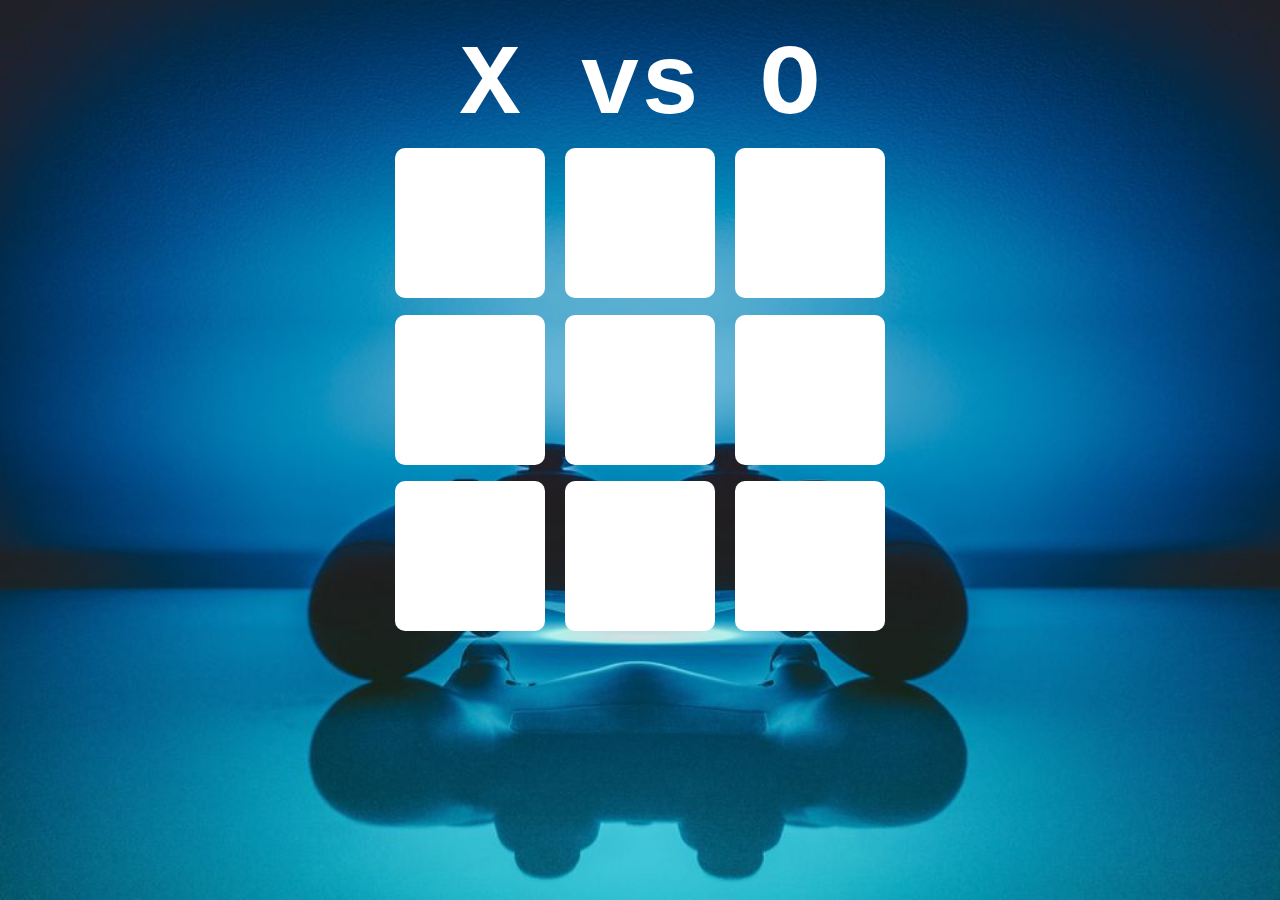
<file: index.html>
<!DOCTYPE html>
<html lang="en">
<head>
    <meta charset="UTF-8">
    <meta http-equiv="X-UA-Compatible" content="IE=edge">
    <meta name="viewport" content="width=device-width, initial-scale=1.0">
    <title>🎮 X vs O Game </title>
    <link rel="stylesheet" href="style.css">
</head>
<body>
    <div id="container">
        <h1 class="header-text">X vs O</h1>
            <div class="game">
                <div class="game-element" onclick='game(1)' id="demo1"></div>
                <div class="game-element" onclick='game(2)' id="demo2"></div>
                <div class="game-element" onclick='game(3)' id="demo3"></div>
                <div class="game-element" onclick='game(4)' id="demo4"></div>
                <div class="game-element" onclick='game(5)' id="demo5"></div>
                <div class="game-element" onclick='game(6)' id="demo6"></div>
                <div class="game-element" onclick='game(7)' id="demo7"></div>
                <div class="game-element" onclick='game(8)' id="demo8"></div>
                <div class="game-element" onclick='game(9)' id="demo9"></div>
            </div>
    </div>
        <div id="win" style="display: none;">
            <div class="winner" id="winner"><h1 id="winh1">X WIN</h1><a href="" onclick="cleaR()"><h1>Restart</h1></a></div>
        </div>
        

    <script src="Script.js"></script>
</body>
</html>
</file>
<file: style.css>
*{
    box-sizing: border-box;
    padding: 0;
    margin: 0;
    font-family: 'Courier New', Courier, monospace;
}
body{
    background: url("img.jpg");
    background-repeat: no-repeat;
    background-size: cover;
    overflow: hidden;
    background-attachment: fixed;
    padding: 0;
    margin: 0;
}

.header-text{
    color: #fff;
    font-size: 100px;
    text-align: center;
    margin:0px auto;
    margin-top: 30px;
    animation: color-white 5s alternate-reverse;
    display: block;
}
@keyframes color-white{
    to{color: rgba(12, 2, 15, 0.281);}
    from{color: #fff;}
}
.game{
    /* background-color: #fff; */
    width: 500px;
    height: 500px;
    margin: 50px auto;
    border-radius: 20px;
    display: flex;
    justify-content: space-between;
    flex-wrap: wrap;
    color: #000;
    margin: 0 auto;
}
.game h1{
    text-align: center;
}
.game-element{
    width: 150px;
    height: 150px;
    /* background:rgba(22, 22, 22, 0.555); */
    background-color: #fff;
    border-radius: 10px;
    margin: 5px 5px;
    animation: assa 5s alternate-reverse;
}
@keyframes assa{
    to{background: rgba(12, 2, 15, 0.281);}
    from{background: #fff;}
}
.game-element:hover{
    width: 160px;
    height: 160px;
    background: rgba(255, 255, 255, 0.555);
    cursor:pointer;
    box-shadow: 0 5px 20px #000;
    margin: 0;
}
.game-element h1{
    position: relative;
    font-size: 150px;
    text-align: center;
    top: -10px;
}
.winner{
    background-color: #fff;
    width: 500px;
    height: 200px;
    position: fixed;
    top: 200px;
    left: 10px; 
    right: 10px;
    text-align: center;
    margin: 0 auto;
    border-radius: 10px;
}
.winner h1{
    font-size: 100px;
    padding: 40px 10px;
    margin: 0;
    padding: 0;
    padding-top: 20px;
}
.winner a{
    text-decoration: none;
    color: #000;
}
.winner a h1{
    font-size: 40px;
}
.winner a:hover{
    color: darkorange;
}
@media (max-width: 374px) {
	.header-text{
        font-size: 60px;
    }
    .game{
        width: 300px;
        height: 300px;
    }
    .game-element{
        width: 80px;
        height: 80px;
    }
    .game-element:hover{
        width: 90px;
        height: 90px;
    }
    .game-element h1{
        font-size: 70px;
        top: 10px;
    }
    .winner{
        width: 300px;
        height: 150px;
    }
    .winner h1{
        font-size: 40px;
    }

}
@media (min-width:375px) and (max-width: 575px){
    .header-text{
        font-size: 70px;
    }
    .game{
        width: 300px;
        height: 300px;
    }
    .game-element{
        width: 80px;
        height: 80px;
    }
    .game-element:hover{
        width: 90px;
        height: 90px;
    }
    .game-element h1{
        font-size: 70px;
        top: 10px;
    }
    .winner{
        width: 300px;
        height: 150px;
    }
    .winner h1{
        font-size: 40px;
    }
}
@media (min-width: 576px) and (max-width: 767px){
    
}
@media (min-width: 767px) and (max-width: 1023px) {
	
}
@media (min-width: 1024px) and (max-width: 1600px) {
	
}
</file>
